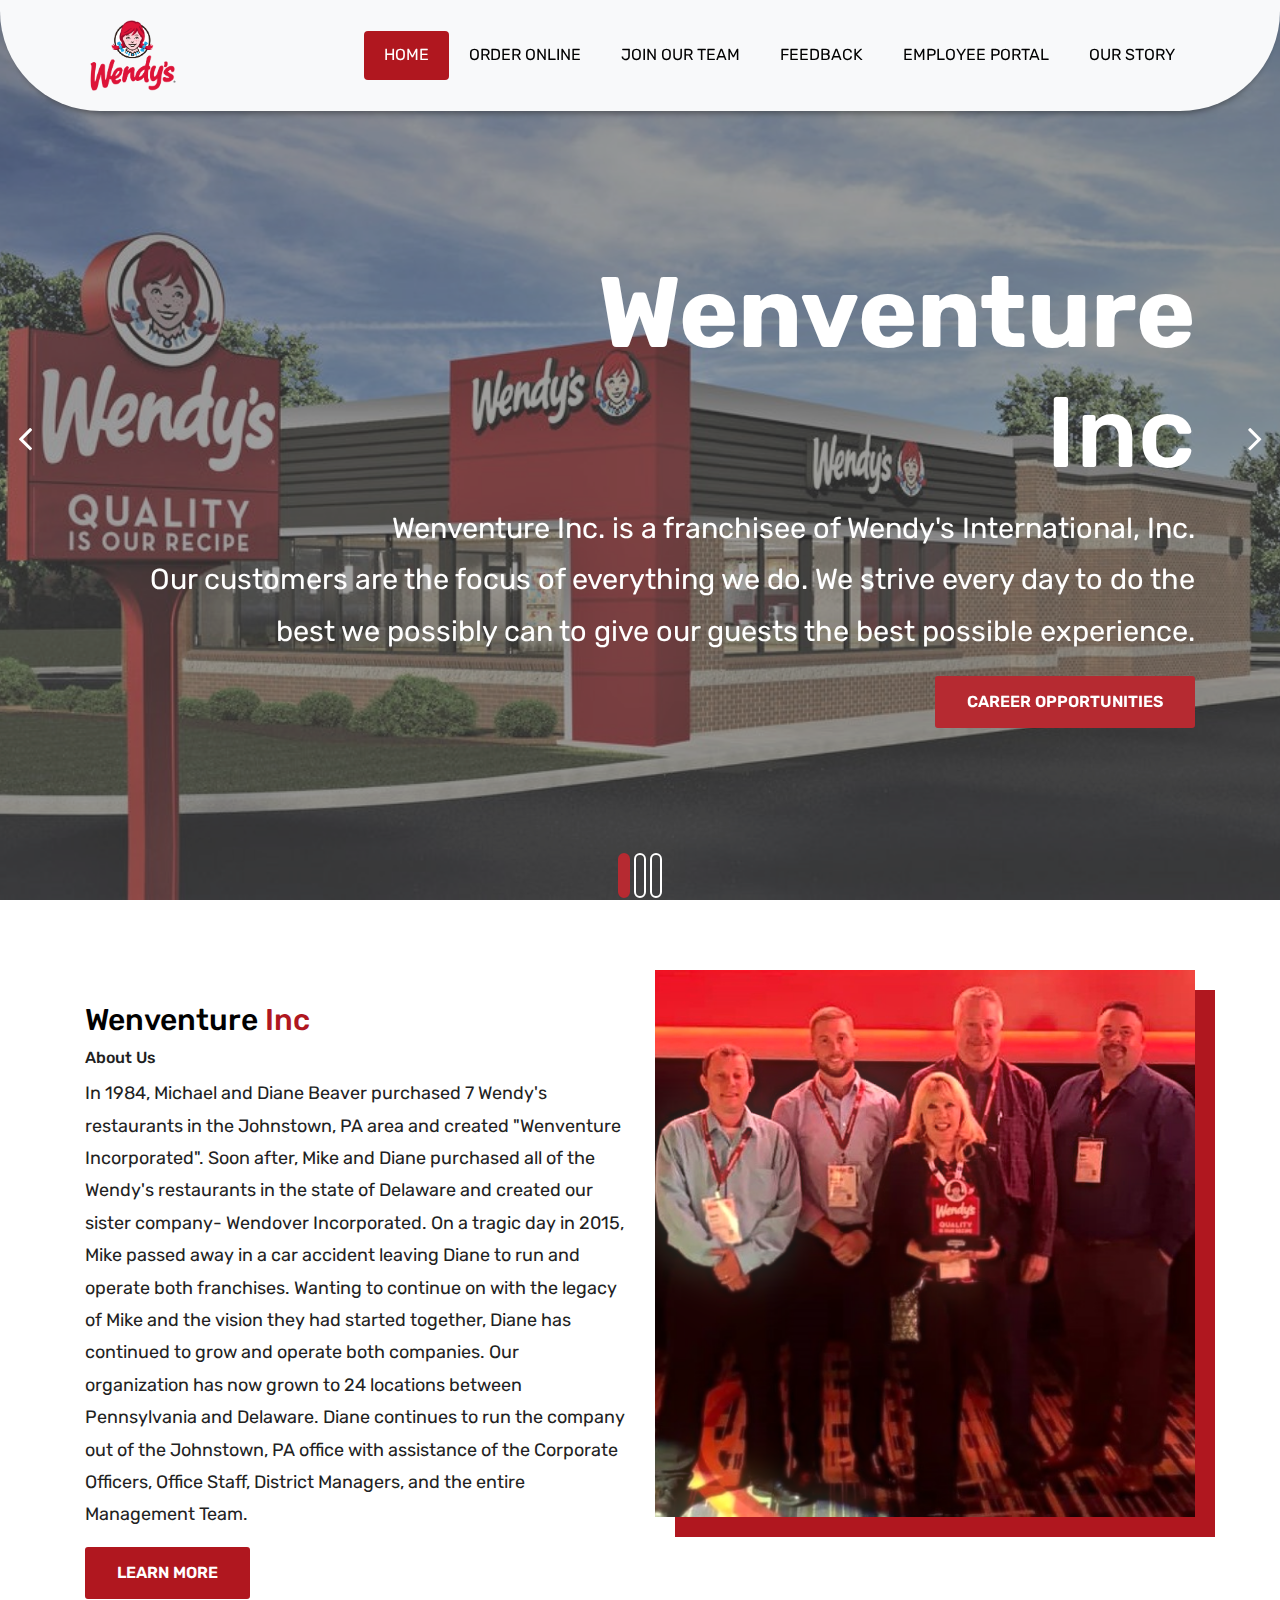
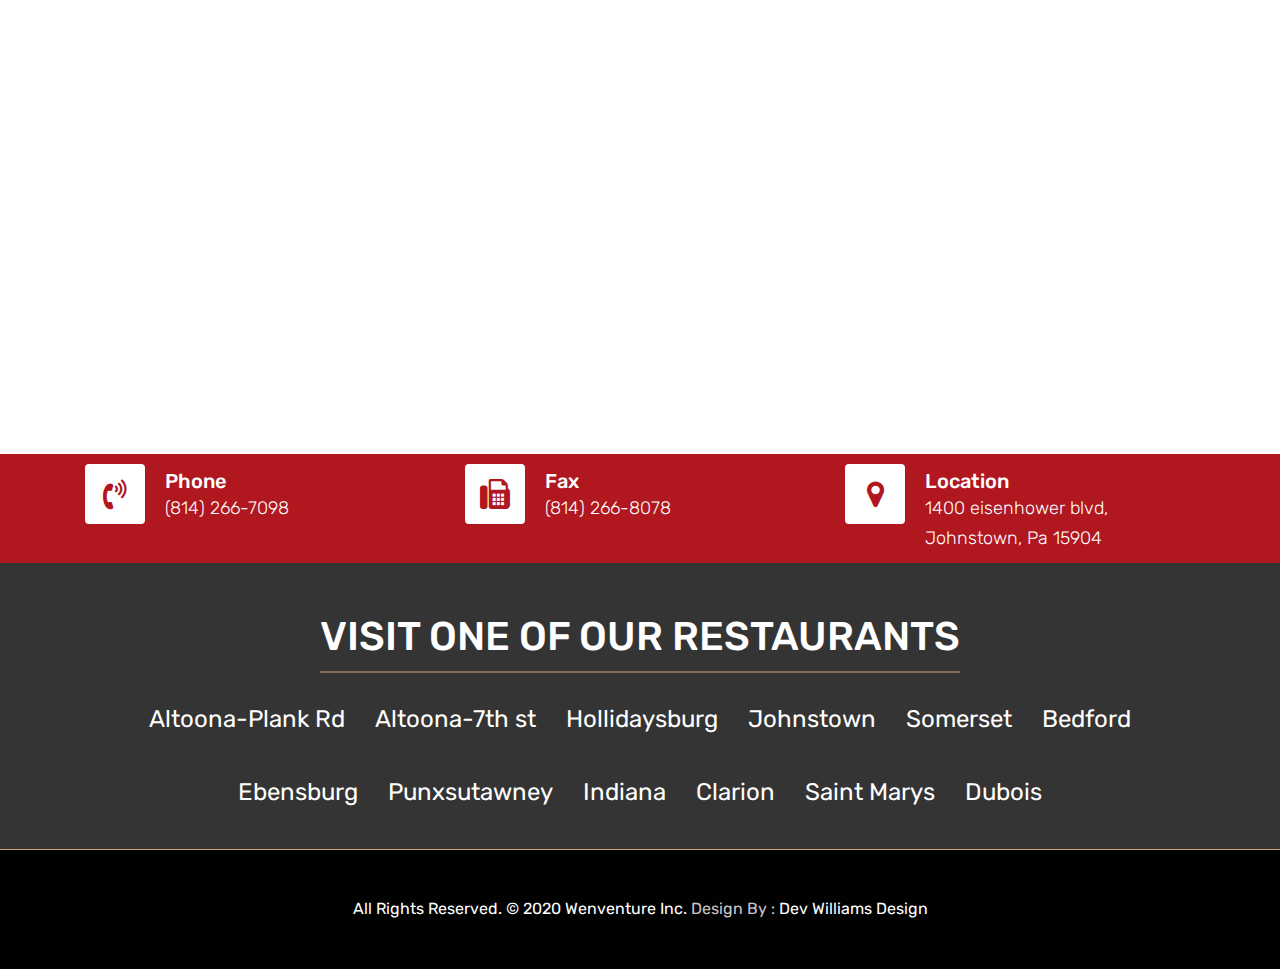
<file: index.html>
<!DOCTYPE html>
<html lang="en"><!-- Basic -->
<head>

	<meta charset="utf-8">
    <meta http-equiv="X-UA-Compatible" content="IE=edge">   
   
    <!-- Mobile Metas -->
    <meta name="viewport" content="width=device-width, initial-scale=1">
 
     <!-- Site Metas -->
    <title>Wenventure Inc</title>  
    <meta name="Wendys Punxsutawney Altoona Johnstown somerset clarion st marys dubois clarion ebensburg duncansville hollidaysburg" content="">
    <meta name="description" content="">
    <meta name="author" content="">

    <!-- Site Icons -->
    <link rel="stylesheet"
    href="https://cdnjs.cloudflare.com/ajax/libs/animate.css/4.1.1/animate.min.css">

    <link rel="shortcut icon" href="images/favicon.ico" type="image/x-icon">

    <!-- Bootstrap CSS -->
    <link rel="stylesheet" href="css/bootstrap.min.css">    
	<!-- Site CSS -->
    <link rel="stylesheet" href="css/style.css">    
    <!-- Responsive CSS -->
    <link rel="stylesheet" href="css/responsive.css">
    <!-- Custom CSS -->
    <link rel="stylesheet" href="css/custom.css">

    <!--[if lt IE 9]>
      <script src="https://oss.maxcdn.com/libs/html5shiv/3.7.0/html5shiv.js"></script>
      <script src="https://oss.maxcdn.com/libs/respond.js/1.4.2/respond.min.js"></script>
    <![endif]-->

</head>

<body>
	<!-- Start header -->
	<header class="top-navbar">
		<nav class="navbar navbar-expand-lg navbar-light bg-light">
			<div class="container">
				<a class="navbar-brand" href="index.html">
					<img class="wendy" src="images/wendysLogo.png" alt="" />
				</a>
				<button class="navbar-toggler" type="button" data-toggle="collapse" data-target="#navbars-rs-food" aria-controls="navbars-rs-food" aria-expanded="false" aria-label="Toggle navigation">
				  <span class="navbar-toggler-icon"></span>
				</button>
				<div class="collapse navbar-collapse" id="navbars-rs-food">
					<ul class="navbar-nav ml-auto">
						<li class="nav-item active"><a class="nav-link" href="#">Home</a></li>
						<li class="nav-item"><a class="nav-link" href="https://order.wendys.com/location">Order Online</a></li>
						<li class="nav-item"><a class="nav-link" href="https://wendys-careers.com/job-search/">Join Our Team</a></li>
						<li class="nav-item"><a class="nav-link" href="https://www.wendyswantstoknow.com/">Feedback</a></li>
						<li class="nav-item"><a class="nav-link" href="employeePortal.html">Employee Portal</a></li>
						<li class="nav-item"><a class="nav-link" href="about.html">Our Story</a></li>
					</ul>
			</div>
			</div>
		</nav>
	</header>
	<!-- End header -->
	
	<!-- Start slides -->
	<div id="slides" class="cover-slides">
		<ul class="slides-container">
			<li class="text-left">
				<img src="images/wendysExt2.jpg">
				<div class="container">
					<div class="row slideIn">
						<div class="col-md-12">
							<h1 class="m-b-20"><strong>Wenventure </strong> <br> Inc</h1>
							<p class="m-b-40">Wenventure Inc. is a franchisee of Wendy's International, Inc. <br>Our customers are the focus of everything we do. We strive every day to do the best we possibly can to give our guests the best possible experience.</p>
							<p><a class="btn btn-lg btn-circle btn-outline-new-white" href="https://wendys-careers.com/job-search/" target="_blank">Career Opportunities</a></p>
						</div>
					</div>
				</div>
			</li>
			<li class="text-left">
				<img src="images/jbc.jpg" >
				<div class="container">
					<div class="row">
						<div class="col-md-12">
							<h1 class="m-b-20"><strong>Wenventure </strong> <br> Inc</h1>
							<p class="m-b-40">Wenventure Inc. is a franchisee of Wendy's International, Inc. <br>Our customers are the focus of everything we do. We strive every day to do the best we possibly can to give our guests the best possible experience.</p>
							<p><a class="btn btn-lg btn-circle btn-outline-new-white" href="https://wendys-careers.com/job-search/" target="_blank">Career Opportunities</a></p>
						</div>
					</div>
				</div>
			</li>
			<li class="text-left">
				<img src="images/frosty.jpg" alt="">
				<div class="container">
					<div class="row">
						<div class="col-md-12">
							<h1 class="m-b-20"><strong>Wenventure </strong> <br> Inc</h1>
							<p class="m-b-40">Wenventure Inc. is a franchisee of Wendy's International, Inc. <br>Our customers are the focus of everything we do. We strive every day to do the best we possibly can to give our guests the best possible experience.</p>
							<p><a class="btn btn-lg btn-circle btn-outline-new-white" href="https://wendys-careers.com/job-search/">Career Opportunities</a></p>
						</div>
					</div>
				</div>
			</li>
		</ul>
		<div class="slides-navigation">
			<a href="#" class="next"><i class="fa fa-angle-right" aria-hidden="true"></i></a>
			<a href="#" class="prev"><i class="fa fa-angle-left" aria-hidden="true"></i></a>
		</div>
	</div>
	<!-- End slides -->
	
	<!-- Start About -->
	<div class="about-section-box">
		<div class="container">
			<div class="row">
				<div class="col-lg-6 col-md-6 col-sm-12 text-center">
					<div class="inner-column">
						<h1>Wenventure<span> Inc</span></h1>
						<h4>About Us</h4>
						<p>In 1984, Michael and Diane Beaver purchased 7
						Wendy's restaurants in the Johnstown, PA area and created "Wenventure Incorporated". 
						Soon after, Mike and Diane purchased all of the Wendy's restaurants in the state of 
						Delaware and created our sister company- Wendover Incorporated. On a tragic day in 2015, Mike passed away in a
						car accident leaving Diane to run and operate both
						franchises. Wanting to continue on with the legacy of Mike and the vision 
						they had started together, Diane has continued to grow and operate both companies.
						Our organization has now grown to 24 locations between Pennsylvania and Delaware.
						Diane continues to run the company out of the Johnstown,
						PA office with assistance of the Corporate Officers,
						Office Staff, District Managers, and the entire
						Management Team.</p>
						<a class="btn btn-lg btn-circle btn-outline-new-white" href="about.html">Learn More</a>
					</div>
				</div>
				<div class="col-lg-6 col-md-6 col-sm-12 hover01">
						<figure><img src="images/Wenventure4.png" alt="" class="img-fluid"></figure>
				</div>
			</div>
		</div>
	</div>
	<!-- End About -->
	
	<!-- Start QT -->
	<div class="qt-box qt-background">
		<div class="container">
			<div class="row">
				<div class="col-md-8 ml-auto mr-auto text-center">
					<p class="lead ">
						" What’s the secret to success? It’s no secret. You need a winning attitude, honesty, integrity, and a burning desire to succeed. "
					</p>
					<span class="lead">Dave Thomas</span>
				</div>
			</div>
		</div>
	</div>
	<!-- End QT -->
	
	<!-- Start Menu -->
	
	<!-- Start Gallery -->

	<!-- End Gallery -->
	
	<!-- Start Contact info -->
	<div class="contact-imfo-box">
		<div class="container">
			<div class="row">
				<div class="col-md-4">
					<i class="fa fa-volume-control-phone"></i>
					<div class="overflow-hidden">
						<h4>Phone</h4>
						<p class="lead">
							(814) 266-7098
						</p>
					</div>
				</div>
				<div class="col-md-4">
					<i class="fa fa-fax"></i>
					<div class="overflow-hidden">
						<h4>Fax</h4>
						<p class="lead">
							(814) 266-8078
						</p>
					</div>
				</div>
			
		
				<div class="col-md-4">
					<i class="fa fa-map-marker"></i>
					<div class="overflow-hidden">
						<h4>Location</h4>
						<p class="lead">
							1400 eisenhower blvd, Johnstown, Pa 15904
						</p>
					</div>
				</div>
			</div>
		</div>
	</div>
	<!-- End Contact info -->
	
	<!-- Start Footer -->
	<footer class="footer-area bg-f">
		<div class="container">
			<div class="row">
				
					<div class="container">
					<h3 class="elegantshadow">Visit one of our Restaurants</h3>
					<div class= "locations">
					<p class= "locations1"> <a href="https://locations.wendys.com/united-states/pa/altoona/301-e-plank-rd"> Altoona-Plank Rd</p> 
						<p class= "locations1"> <a href="https://locations.wendys.com/united-states/pa/altoona/1300-7th-st"> Altoona-7th st</p> 
							<p class= "locations1"> <a href="https://locations.wendys.com/united-states/pa/duncansville/1230-old-route-220-north">Hollidaysburg </p>
								<p class= "locations1"> <a href="https://locations.wendys.com/united-states/pa/johnstown/1251-scalp-ave.">Johnstown </p>
									<p class= "locations1"> <a href="https://locations.wendys.com/united-states/pa/somerset/1030-n.-center-ave.">Somerset</p>
										<p class= "locations1"> <a href="https://locations.wendys.com/united-states/pa/bedford/4312-business-220"> Bedford </p> 
											<p class= "locations1"> <a href="https://locations.wendys.com/united-states/pa/ebensburg/842-hills-plz">Ebensburg</p>
												<p class= "locations1"> <a href="https://locations.wendys.com/united-states/pa/punxsutawney/212-hampton-ave">Punxsutawney </p> 
												<p class= "locations1"> <a href="https://locations.wendys.com/united-states/pa/indiana/1894-oakland-ave">Indiana </p>
													<p class= "locations1"> <a href="https://locations.wendys.com/united-states/pa/clarion/38-s-8th-ave">Clarion </p>
														<p class= "locations1"> <a href="https://locations.wendys.com/united-states/pa/saint-marys/1001-s.-st.-marys-rd">Saint Marys </p>
																<p class= "locations1"><a href="https://locations.wendys.com/united-states/pa/dubois/1429-bee-line-hwy">Dubois</p>
					</div>
					
				</div>
			
					</ul>
				</div>
				
			</div>
		</div>
		
		<div class="copyright">
			<div class="container">
				<div class="row">
					<div class="col-lg-12">
						<p class="company-name">All Rights Reserved. &copy; 2020 <a href="#">Wenventure Inc.</a> Design By : 
					<a href="https://davwill19.github.io/WendysGame/">Dev Williams Design</a></p>
					</div>
				</div>
			</div>
		</div>
		
	</footer>
	<!-- End Footer -->
	
	<a href="#" id="back-to-top" title="Back to top" style="display: none;"><i class="fa fa-paper-plane-o" aria-hidden="true"></i></a>

	<!-- ALL JS FILES -->
	<script src="js/jquery-3.2.1.min.js"></script>
	<script src="js/popper.min.js"></script>
	<script src="js/bootstrap.min.js"></script>
    <!-- ALL PLUGINS -->
	<script src="js/jquery.superslides.min.js"></script>
	<script src="js/images-loded.min.js"></script>
	<script src="js/isotope.min.js"></script>
	<script src="js/baguetteBox.min.js"></script>
	<script src="js/form-validator.min.js"></script>
    <script src="js/contact-form-script.js"></script>
    <script src="js/custom.js"></script>
</body>
</html>
</file>
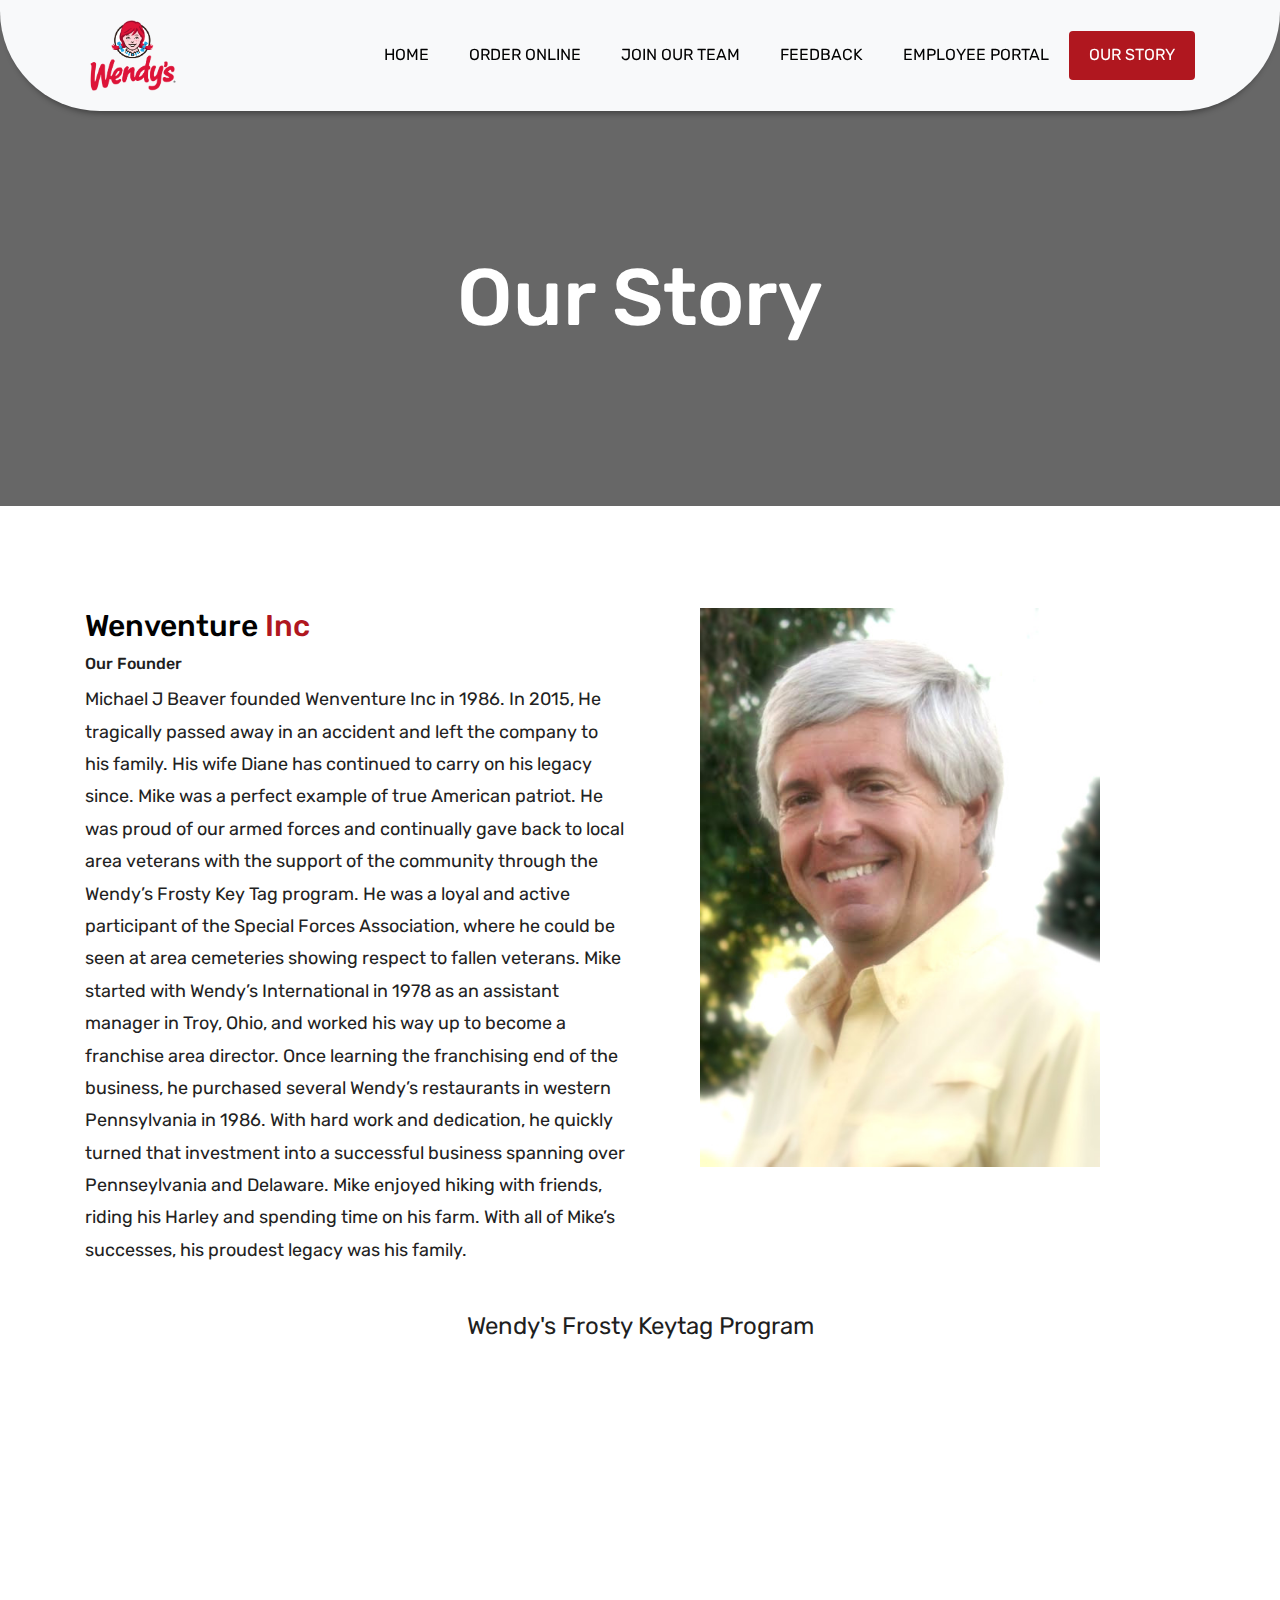
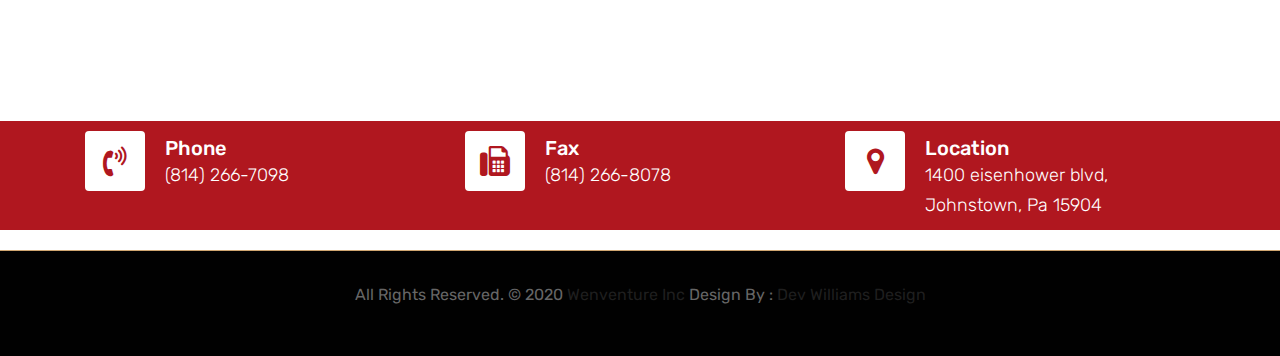
<file: about.html>
<!DOCTYPE html>
<html lang="en"><!-- Basic -->
<head>
	<meta charset="utf-8">
    <meta http-equiv="X-UA-Compatible" content="IE=edge">   
   
    <!-- Mobile Metas -->
    <meta name="viewport" content="width=device-width, initial-scale=1">
 
     <!-- Site Metas -->
    <title> Our Founder </title>  
    <meta name="keywords" content="">
    <meta name="description" content="">
    <meta name="author" content="">

    <!-- Site Icons -->
    <link rel="shortcut icon" href="images/favicon.ico" type="image/x-icon">
    <link rel="apple-touch-icon" href="images/apple-touch-icon.png">

    <!-- Bootstrap CSS -->
    <link rel="stylesheet" href="css/bootstrap.min.css">    
	<!-- Site CSS -->
    <link rel="stylesheet" href="css/style.css">    
    <!-- Responsive CSS -->
    <link rel="stylesheet" href="css/responsive.css">
    <!-- Custom CSS -->
    <link rel="stylesheet" href="css/custom.css">

    <!--[if lt IE 9]>
      <script src="https://oss.maxcdn.com/libs/html5shiv/3.7.0/html5shiv.js"></script>
      <script src="https://oss.maxcdn.com/libs/respond.js/1.4.2/respond.min.js"></script>
    <![endif]-->

</head>

<body>
	<!-- Start header -->
	<header class="top-navbar">
		<nav class="navbar navbar-expand-lg navbar-light bg-light">
			<div class="container">
				<a class="navbar-brand" href="index.html">
					<img class="wendy" src="images/wendysLogo.png" alt="" />
				</a>
				<button class="navbar-toggler" type="button" data-toggle="collapse" data-target="#navbars-rs-food" aria-controls="navbars-rs-food" aria-expanded="false" aria-label="Toggle navigation">
				  <span class="navbar-toggler-icon"></span>
				</button>
				<div class="collapse navbar-collapse" id="navbars-rs-food">
					<ul class="navbar-nav ml-auto">
						<li class="nav-item"><a class="nav-link" href="index.html">Home</a></li>
						<li class="nav-item"><a class="nav-link" href="https://order.wendys.com/location">Order Online</a></li>
						<li class="nav-item"><a class="nav-link" href="https://wendys-careers.com/job-search/">Join Our Team</a></li>
						<li class="nav-item"><a class="nav-link" href="https://www.wendyswantstoknow.com/">Feedback</a></li>
						<li class="nav-item"><a class="nav-link" href="employeePortal.html">Employee Portal</a></li>
						<li class="nav-item active"><a class="nav-link" href="#">Our Story</a></li>
					</ul>
			</div>
			</div>
		</nav>
	</header>
	<!-- End header -->
	
	<!-- Start header -->
	<div class="all-page-title page-breadcrumb">
		<div class="container text-center">
			<div class="row">
				<div class="col-lg-12">
					<h1 class="miketext">Our Story</h1>
				</div>
			</div>
		</div>
	</div>
	<!-- End header -->
	
	<!-- Start About -->
	<div class="about-section-box">
		<div class="container">
			<div class="row">
				<div class="col-lg-6 col-md-6 text-center">
					<div class="inner-column">
						<h1>Wenventure <span>Inc</span></h1>
						<h4>Our Founder</h4>
						<p>Michael J Beaver founded Wenventure Inc in 1986. In 2015, He tragically passed away in an accident and left the company 
							to his family. His wife Diane has continued to carry on his legacy since. Mike was a perfect example of true American patriot.
							 He was proud of our armed forces and continually gave back to local area veterans with
							 the support of the community through the Wendy’s Frosty Key Tag program. He was a loyal and active participant
							  of the Special Forces Association, where he could be seen at area cemeteries showing respect to fallen veterans.
							   Mike started with Wendy’s International in 1978 as an assistant manager in Troy, Ohio, and worked his way up 
								 to become a franchise area director. Once learning the franchising end of the business, he purchased several 
								 Wendy’s restaurants in western Pennsylvania in 1986. With hard work and dedication, he quickly turned that investment 
								 into a successful business spanning over Pennseylvania and Delaware. Mike enjoyed hiking with friends, riding his Harley
								  and spending time on his farm. With all of Mike’s successes, his proudest legacy was his family.</p>
					</div>
				</div>
				<div class="col-lg-6 col-md-6">
					<img class="mike" src="images/mikeb.jpg" alt="" class="img-fluid">
				</div>
				<div class="container">
					<div class="container inner-pt">
						<h2 class="keyTag"> Wendy's Frosty Keytag Program </h2>
						<iframe class="video1" scrolling="no" frameborder="0" allowfullscreen webkitallowfullscreen mozallowfullscreen allow="autoplay; fullscreen" src="https://w3.cdn.anvato.net/player/prod/v3/anvload.html?key=[base64]%3D%3D"width ="300" height="300"></iframe>
					</div>
				</div>
			</div>
		</div>
	</div>


	<!-- End About -->
	
	<!-- Start Contact info -->
	<div class="contact-imfo-box">
		<div class="container">
			<div class="row">
				<div class="col-md-4">
					<i class="fa fa-volume-control-phone"></i>
					<div class="overflow-hidden">
						<h4>Phone</h4>
						<p class="lead">
							(814) 266-7098
						</p>
					</div>
				</div>
				<div class="col-md-4">
					<i class="fa fa-fax"></i>
					<div class="overflow-hidden">
						<h4>Fax</h4>
						<p class="lead">
							(814) 266-8078
						</p>
					</div>
				</div>
			
		
				<div class="col-md-4">
					<i class="fa fa-map-marker"></i>
					<div class="overflow-hidden">
						<h4>Location</h4>
						<p class="lead">
							1400 eisenhower blvd, Johnstown, Pa 15904
						</p>
					</div>
				</div>
			</div>
		</div>
	</div>
	<!-- End Contact info -->
	

		
		<div class="copyright">
			<div class="container">
				<div class="row">
					<div class="col-lg-12">
						<p class="company-name">All Rights Reserved. &copy; 2020 <a href="#">Wenventure Inc</a> Design By : 
					<a href="https://html.design/">Dev Williams Design</a></p>
					</div>
				</div>
			</div>
		</div>
		
	</footer>
	<!-- End Footer -->
	
	<a href="#" id="back-to-top" title="Back to top" style="display: none;"><i class="fa fa-paper-plane-o" aria-hidden="true"></i></a>

	<!-- ALL JS FILES -->
	<script src="js/jquery-3.2.1.min.js"></script>
	<script src="js/popper.min.js"></script>
	<script src="js/bootstrap.min.js"></script>
    <!-- ALL PLUGINS -->
	<script src="js/jquery.superslides.min.js"></script>
	<script src="js/images-loded.min.js"></script>
	<script src="js/isotope.min.js"></script>
	<script src="js/baguetteBox.min.js"></script>
	<script src="js/form-validator.min.js"></script>
    <script src="js/contact-form-script.js"></script>
    <script src="js/custom.js"></script>
</body>
</html>
</file>
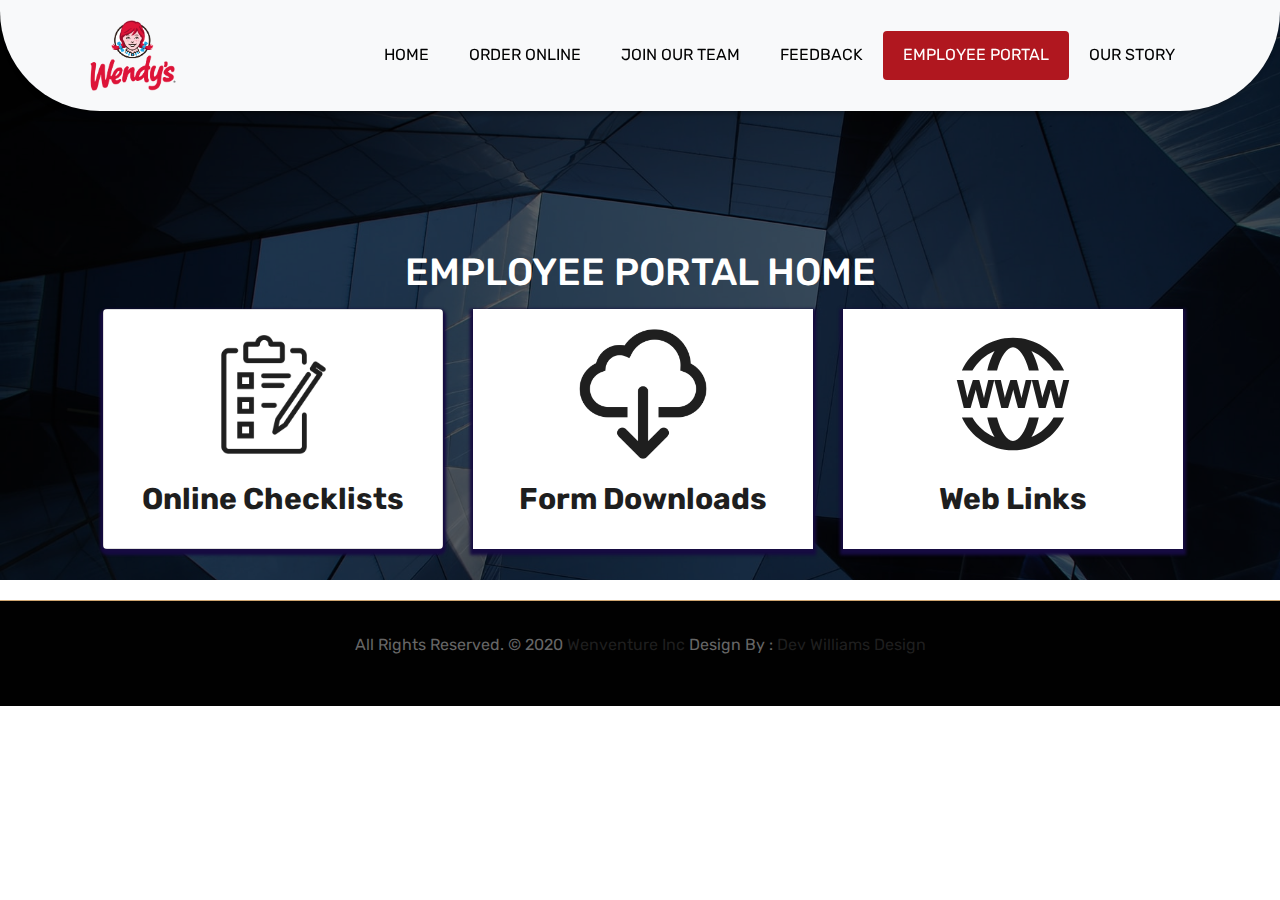
<file: employeeHome.html>
<!DOCTYPE html>
<html lang="en"><!-- Basic -->
<head>
	<meta charset="utf-8">
    <meta http-equiv="X-UA-Compatible" content="IE=edge">   
   
    <!-- Mobile Metas -->
    <meta name="viewport" content="width=device-width, initial-scale=1">
 
     <!-- Site Metas -->
    <title> Employee Portal </title>  
    <meta name="keywords" content="">
    <meta name="description" content="">
    <meta name="author" content="">

    <!-- Site Icons -->
    <link rel="shortcut icon" href="images/favicon.ico" type="image/x-icon">
    <link rel="apple-touch-icon" href="images/apple-touch-icon.png">

    <!-- Bootstrap CSS -->
    <link rel="stylesheet" href="css/bootstrap.min.css">    
	<!-- Site CSS -->
    <link rel="stylesheet" href="css/style.css">    
    <!-- Responsive CSS -->
    <link rel="stylesheet" href="css/responsive.css">
    <!-- Custom CSS -->
    <link rel="stylesheet" href="css/custom.css">

    <!--[if lt IE 9]>
      <script src="https://oss.maxcdn.com/libs/html5shiv/3.7.0/html5shiv.js"></script>
      <script src="https://oss.maxcdn.com/libs/respond.js/1.4.2/respond.min.js"></script>
    <![endif]-->

</head>

<body>
	<!-- Start header -->
	<header class="top-navbar">
		<nav class="navbar navbar-expand-lg navbar-light bg-light">
			<div class="container">
				<a class="navbar-brand" href="index.html">
					<img class="wendy" src="images/wendysLogo.png" alt="" />
				</a>
				<button class="navbar-toggler" type="button" data-toggle="collapse" data-target="#navbars-rs-food" aria-controls="navbars-rs-food" aria-expanded="false" aria-label="Toggle navigation">
				  <span class="navbar-toggler-icon"></span>
				</button>
				<div class="collapse navbar-collapse" id="navbars-rs-food">
					<ul class="navbar-nav ml-auto">
						<li class="nav-item"><a class="nav-link" href="index.html">Home</a></li>
						<li class="nav-item"><a class="nav-link" href="https://order.wendys.com/location">Order Online</a></li>
						<li class="nav-item"><a class="nav-link" href="https://wendys-careers.com/job-search/">Join Our Team</a></li>
						<li class="nav-item"><a class="nav-link" href="https://www.wendyswantstoknow.com/">Feedback</a></li>
						<li class="nav-item active"><a class="nav-link" href="#">Employee Portal</a></li>
						<li class="nav-item"><a class="nav-link" href="about.html">Our Story</a></li>
					</ul>
			</div>
			</div>
		</nav>
	</header>
	<!-- End header -->
	
	<!-- Start header -->
	<div class="all-page-title page-breadcrumb1">
		<div class="container text-center">
				<div class="col-lg-12">
					<h1 class>EMPLOYEE PORTAL HOME</h1>
					<div class="container1">
						<div class="row">
						  <div class="col-sm">
							<section class="container3">
								<div class="card" onclick="flip()">
								  <div class="front">
									<img class="icons1" src="images/checkImage.png">
								  <p class="iconH">Online Checklists</p>
								  </div>
								  <div class="back">
									<a class="text" href="https://davwill19.github.io/CleanlinessChecklist/">Cleanliness Checklist</a><br>
									<a class="text" href="https://davwill19.github.io/TTMChecklist/">Talk To Me Checklist</a><br>
									<a class="text" href="https://davwill19.github.io/PositionChecklist/">Positioning Checklist</a><br>
									<a class="text"href="https://davwill19.github.io/WalkThrChecklist/">Walk Through Checklist</a><br>
									<a class="text" href="https://davwill19.github.io/rushready/">Rush Ready Checklist</a>
								  </div>
								</div>
							  </section>
						  </div>
						  <div class="col-sm">
							<section class="container3">
								<div class="card2" onclick="flip2()">
								  <div class="front2">
								  <img class="icons1" src="images/formImage.png"></a>
								  <p class="iconH">Form Downloads</p>
								  
								  
								  </div>
								  <div class="back2">
									<a class="text" href="https://weconnect.wendys.com"></a><br>
									<a class="text" href="images/status.jpg">Employee Status Form</a><br>
									<a class="text" href="images/backgroundCheck.pdf">Background Check Form</a><br>
									<a class="text" href="images/CoachingOppurtinuty.pdf">Notice of Improvement</a>
								  </div>

								</div>
							  </section>
						  </div>
						  <div class="col-sm">
							<section class="container3">
								<div class="card3" onclick="flip3()">
								  <div class="front3">
									<img class="icons1" src="images/wwwImage.svg"></a>
									<p class="iconH">Web Links</p>
								  </div>
								  <div class="back3">
									<a class="text" href="https://weconnect.wendys.com">WeConnect</a><br>
									<a class="text" href="https://wendys.csod.com">WeLearn</a><br>
									<a class="text" href="http://munstats.pa.gov/Public/FindLocalTax.aspx">PA Municipal Statistics</a><br>
									<a class="text" href="https://olivia.paradox.ai/login?next=/candidates/inbox%3Fwith_home_default%3D1">Paradox</a><br>
									<a class="text" href="https://www.indeed.com">Indeed</a>
								  </div>
								</div>
							  </section>
						  </div>
						</div>
						
					  </div>
				</div>
			</div>
		</div>
	</div>
	<!-- End header -->	
		<div class="copyright">
			<div class="container">
				<div class="row">
					<div class="col-lg-12">
						<p class="company-name">All Rights Reserved. &copy; 2020 <a href="#">Wenventure Inc</a> Design By : 
					<a href="#">Dev Williams Design</a></p>
					</div>
				</div>
			</div>
		</div>
		
	</footer>
	<!-- End Footer -->

	<!-- ALL JS FILES -->
	<script src="js/jquery-3.2.1.min.js"></script>
	<script src="js/popper.min.js"></script>
	<script src="js/bootstrap.min.js"></script>
    <!-- ALL PLUGINS -->
	<script src="js/jquery.superslides.min.js"></script>
	<script src="js/images-loded.min.js"></script>
	<script src="js/isotope.min.js"></script>
	<script src="js/baguetteBox.min.js"></script>
	<script src="js/form-validator.min.js"></script>
    <script src="js/contact-form-script.js"></script>
	<script src="js/custom.js"></script>
	<script src="js/empPortal.js"></script>
</body>
</html>
</file>
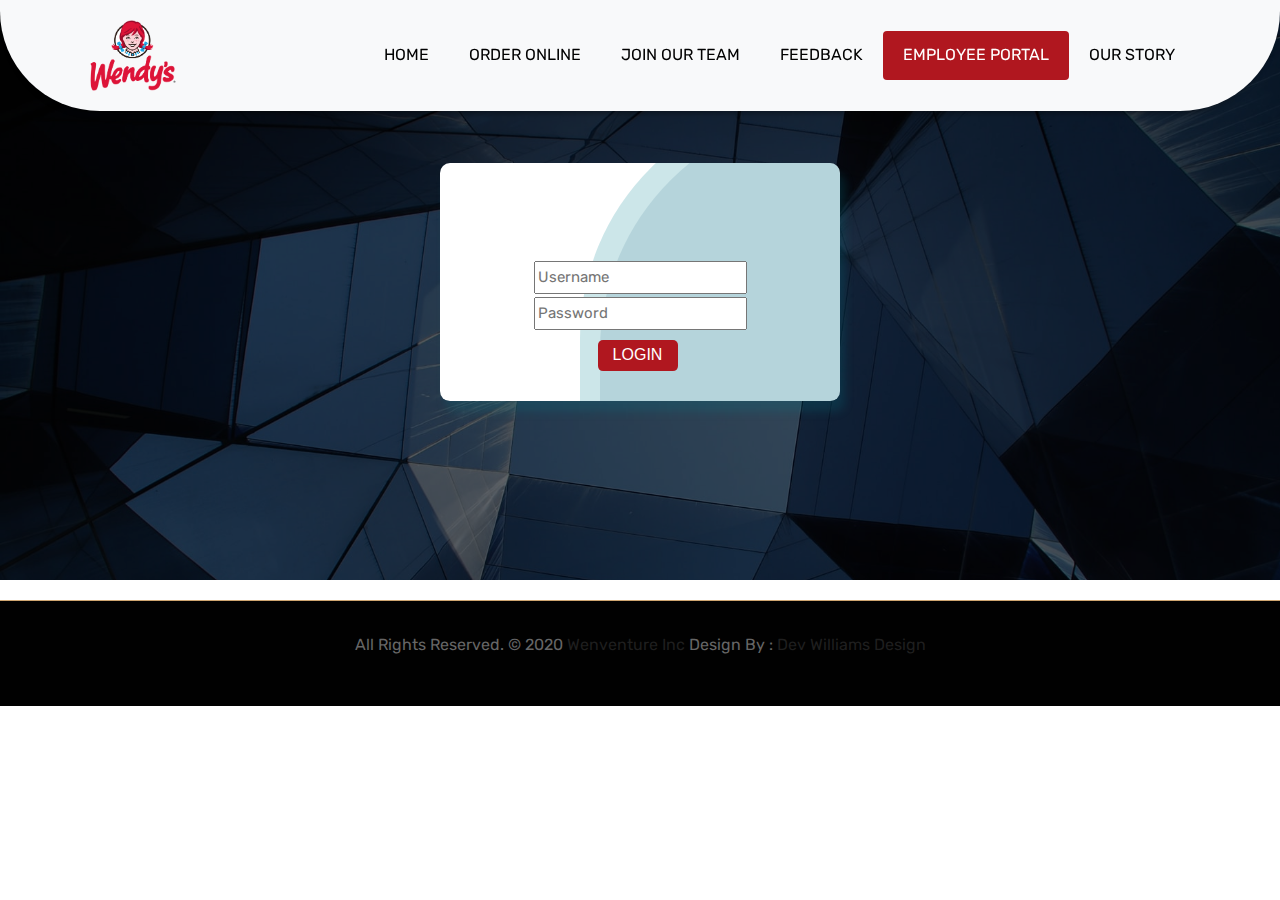
<file: employeePortal.html>
<!DOCTYPE html>
<html lang="en"><!-- Basic -->
<head>
	<meta charset="utf-8">
    <meta http-equiv="X-UA-Compatible" content="IE=edge">   
   
    <!-- Mobile Metas -->
    <meta name="viewport" content="width=device-width, initial-scale=1">
 
     <!-- Site Metas -->
    <title> Employee Portal </title>  
    <meta name="keywords" content="">
    <meta name="description" content="">
    <meta name="author" content="">

    <!-- Site Icons -->
    <link rel="shortcut icon" href="images/favicon.ico" type="image/x-icon">
    <link rel="apple-touch-icon" href="images/apple-touch-icon.png">

    <!-- Bootstrap CSS -->
    <link rel="stylesheet" href="css/bootstrap.min.css">    
	<!-- Site CSS -->
    <link rel="stylesheet" href="css/style.css">    
    <!-- Responsive CSS -->
    <link rel="stylesheet" href="css/responsive.css">
    <!-- Custom CSS -->
    <link rel="stylesheet" href="css/custom.css">

    <!--[if lt IE 9]>
      <script src="https://oss.maxcdn.com/libs/html5shiv/3.7.0/html5shiv.js"></script>
      <script src="https://oss.maxcdn.com/libs/respond.js/1.4.2/respond.min.js"></script>
    <![endif]-->

</head>

<body>
	<!-- Start header -->
	<header class="top-navbar">
		<nav class="navbar navbar-expand-lg navbar-light bg-light">
			<div class="container">
				<a class="navbar-brand" href="index.html">
					<img class="wendy" src="images/wendysLogo.png" alt="" />
				</a>
				<button class="navbar-toggler" type="button" data-toggle="collapse" data-target="#navbars-rs-food" aria-controls="navbars-rs-food" aria-expanded="false" aria-label="Toggle navigation">
				  <span class="navbar-toggler-icon"></span>
				</button>
				<div class="collapse navbar-collapse" id="navbars-rs-food">
					<ul class="navbar-nav ml-auto">
						<li class="nav-item"><a class="nav-link" href="index.html">Home</a></li>
						<li class="nav-item"><a class="nav-link" href="https://order.wendys.com/location">Order Online</a></li>
						<li class="nav-item"><a class="nav-link" href="https://wendys-careers.com/job-search/">Join Our Team</a></li>
						<li class="nav-item"><a class="nav-link" href="https://www.wendyswantstoknow.com/">Feedback</a></li>
						<li class="nav-item active"><a class="nav-link" href="#">Employee Portal</a></li>
						<li class="nav-item"><a class="nav-link" href="about.html">Our Story</a></li>
					</ul>
			</div>
			</div>
		</nav>
	</header>
	<!-- End header -->

	<div class="all-page-title page-breadcrumb1 empPortal">
		<div class="container text-center">
			<div class="row">
				<div class="col-lg-12 login1">
					<div id="login-error-msg-holder">
						<p id="login-error-msg">Invalid username and/or password</p>
					  </div>
					<form id="login-form">
                        <input class="un" type="text" name="username" id="username-field" class="login-form-field" placeholder="Username"> <br>
                        <input type="password" name="password" id="password-field" class="login-form-field" placeholder="Password"><br>
                        <button id="login-form-submit">Login</button>
                    </form>
				</div>
			</div>
		</div>
	</div>
	
		<div class="copyright">
			<div class="container">
				<div class="row">
					<div class="col-lg-12">
						<p class="company-name">All Rights Reserved. &copy; 2020 <a href="#">Wenventure Inc</a> Design By : 
					<a href="#">Dev Williams Design</a></p>
					</div>
				</div>
			</div>
		</div>
		
	</footer>
	<!-- Footer -->
	
	<a href="#" id="back-to-top" title="Back to top" style="display: none;"><i class="fa fa-paper-plane-o" aria-hidden="true"></i></a>

	<!-- ALL JS FILES -->
	<script src="js/jquery-3.2.1.min.js"></script>
	<script src="js/popper.min.js"></script>
	<script src="js/bootstrap.min.js"></script>
    <!-- ALL PLUGINS -->
	<script src="js/jquery.superslides.min.js"></script>
	<script src="js/images-loded.min.js"></script>
	<script src="js/isotope.min.js"></script>
	<script src="js/baguetteBox.min.js"></script>
	<script src="js/form-validator.min.js"></script>
    <script src="js/contact-form-script.js"></script>
	<script src="js/custom.js"></script>
	<script src="js/empPortal.js"></script>
</body>
</html>
</file>
<file: css/style.css>
/*------------------------------------------------------------------
    IMPORT FONTS
-------------------------------------------------------------------*/

@import url('https://fonts.googleapis.com/css?family=Rubik:300,400,500,700,900');

/*------------------------------------------------------------------
    IMPORT FILES
-------------------------------------------------------------------*/

@import url(animate.css);
@import url(font-awesome.min.css);
@import url(superslides.css);
@import url(baguetteBox.min.css);

/*------------------------------------------------------------------
    SKELETON
-------------------------------------------------------------------*/

body {
    color: #666666;
    font-size: 15px;
    font-family: 'Rubik', sans-serif;
    line-height: 1.8;
}
.hover01 figure img {
    -webkit-transform: scale(1);
    transform: scale(1);
    -webkit-transition: 0.4s ease-in-out;
    transition: 0.4s ease-in-out;
  }
  .hover01 figure:hover img {
    -webkit-transform: scale(1.05);
    transform: scale(1.05);
  }

a {
    color: #1f1f1f;
    text-decoration: none !important;
    outline: none !important;
    -webkit-transition: all .3s ease-in-out;
    -moz-transition: all .3s ease-in-out;
    -ms-transition: all .3s ease-in-out;
    -o-transition: all .3s ease-in-out;
    transition: all .3s ease-in-out;
}

h1,
h2,
h3,
h4,
h5,
h6 {
    letter-spacing: 0;
    font-weight: normal;
    position: relative;
    padding: 0 0 10px 0;
    font-weight: normal;
    line-height: 120% !important;
    color: #1f1f1f;
    margin: 0
}

h1 {
    font-size: 50px;
}

h2 {
    font-size: 22px;
}



h4 {
    font-size: 16px
}

h5 {
    font-size: 14px
}

h6 {
    font-size: 13px
}

h1 a,
h2 a,
h3 a,
h4 a,
h5 a,
h6 a {
    color: #212121;
    text-decoration: none!important;
    opacity: 1
}

h1 a:hover,
h2 a:hover,
h3 a:hover,
h4 a:hover,
h5 a:hover,
h6 a:hover {
    opacity: .8
}

a {
    color: #1f1f1f;
    text-decoration: none;
    outline: none;
}

a,
.btn {
    text-decoration: none !important;
    outline: none !important;
    -webkit-transition: all .3s ease-in-out;
    -moz-transition: all .3s ease-in-out;
    -ms-transition: all .3s ease-in-out;
    -o-transition: all .3s ease-in-out;
    transition: all .3s ease-in-out;
}

.btn-custom {
    margin-top: 20px;
    background-color: transparent !important;
    border: 2px solid #ddd;
    padding: 12px 40px;
    font-size: 16px;
}

.lead {
    font-size: 18px;
    line-height: 30px;
    color: #767676;
    margin: 0;
    padding: 0;
}

blockquote {
    margin: 20px 0 20px;
    padding: 30px;
}

ul, li, ol{
	list-style: none;
	margin: 0px;
	padding: 0px;
}
button:focus{
	outline: none;
}

.form-control::-moz-placeholder {
    color: #2a2a2a;
    opacity: 1;
}
/*------------------------------------------------------------------
    LOADER 
-------------------------------------------------------------------*/


/*------------------------------------------------------------------
    HEADER
-------------------------------------------------------------------*/
.top-navbar{
	position: relative;
	z-index: 10;
}
.top-navbar .navbar{
	padding: 15px 0px;
	position: fixed;
	width: 100%;
	border-radius: 0px 0px 100px 100px;
	transition: height .3s ease-out, background .3s ease-out, box-shadow .3s ease-out;
	-webkit-transform: translate3d(0, 0, 0);
	transform: translate3d(0, 0, 0);
	-webkit-box-shadow: 0 8px 6px -6px rgba(0, 0, 0, 0.4);
	box-shadow: 0 8px 6px -6px rgba(0, 0, 0, 0.4);
	z-index: 100;
}

.top-navbar .navbar-light .navbar-nav .nav-link{
	color: #010101;
	font-size: 16px;
	padding: 10px 20px;
	border-radius: 4px;
	text-transform: uppercase;
}
.wendy {width: 6rem;}
.top-navbar .navbar-light .navbar-nav .nav-item .nav-link:hover{
	background: #b0171f;
	color: #ffffff;
}
.top-navbar .navbar-light .navbar-nav .nav-item.active .nav-link{
	background: #b0171f;
	color: #ffffff;
	border-radius: 4px;
}

.navbar-expand-lg .navbar-nav .dropdown-menu{
	border: none;
	border-radius: 0px;
	padding: 10px;
	box-shadow: 2px 5px 6px rgba(0,0,0,0.5);
}
.navbar-expand-lg .navbar-nav .dropdown-menu a{
	padding: 10px 10px;
	text-transform: uppercase;
}

.navbar-expand-lg .navbar-nav .dropdown-menu a.dropdown-item:hover{
	background: #b0171f;
	color: #ffffff;
}
.navbar-light .navbar-toggler:hover{
	background: #b0171f;
}

/*------------------------------------------------------------------
    Slider
-------------------------------------------------------------------*/

.text-left{
	text-align: right!important;
}
.cover-slides{
	height: 100vh;
	opacity: 0.92;
}
.slides-navigation a {

    position: absolute;
    height: 50px;
    width: 50px;
    top: 50%;
    font-size: 20px;
    display: block;
    color: #fff;
	border-radius: 4px;
	line-height: 63px;
	text-align: center;
    transition: all .3s ease-in-out;
}
.slides-navigation a i{
	font-size: 40px;
}
.slides-navigation a:hover {
	background:#b0171f #010101;
}
.cover-slides .container{
    padding-top: 6rem;
	height: 100%;
	position: relative;
	z-index: 2;
}
.cover-slides .container > .row {
	-webkit-box-align: center;
	-ms-flex-align: center;
    align-items: center;
}
.cover-slides .container > .row {
    height: 100%;
}


.btn{
	text-transform: uppercase;
	padding: 19px 36px;
}
.btn{
	display: inline-block;
	font-weight: 600;
	text-align: center;
	white-space: nowrap;
	vertical-align: middle;
	-webkit-user-select: none;
	-moz-user-select: none;
	-ms-user-select: none;
	user-select: none;
	border: 2px solid transparent;
	padding: 12px 30px;
	font-size: 16px;
	line-height: 1.5;
	border-radius: .1875rem;
	transition: color .15s ease-in-out, background-color .15s ease-in-out, border-color .15s ease-in-out, box-shadow .15s ease-in-out;
}
.btn-outline-new-white {
    color: #fff;
    background-color: #b0171f;
    background-image: none;
    border-color: #b0171f;
}
.btn-outline-new-white:hover {
    color: #ffffff;
    background-color: #333333;
    border-color: #333333;
}

.overlay-background {
    background: #333;
    position: absolute;
    height: 100%;
    width: 100%;
    left: 0;
    top: 0;
	opacity: 0.5;
}

.cover-slides h1{
	font-family: 'Rubik', sans-serif;
	font-weight: 500;
	font-size: 100px;
	color: #fff;
}
.cover-slides p{
	font-size: 1.8rem;
	color: #fff;
}
.slides-pagination a{
	border: 2px solid #ffffff;
}
.slides-pagination a.current{
	background: #b0171f;
	border: 2px solid #b0171f;
}

/*------------------------------------------------------------------
    About
-------------------------------------------------------------------*/
.keyTag{
    font-size: 1.5rem!important;
    text-align: center;
}
.mike{
    padding-top: 2rem;
    margin-left: 45px;
    width: 400px;
}
.miketext{
    font-size: 5rem !important;
}
.about-section-box{
    display: flex;
    flex-wrap: wrap;
    align-content: space-around;
	padding: 70px 0px;
	background: #ffffff  no-repeat bottom center;
	background-size: cover;
}
.about-section-box .img-fluid{
	box-shadow: 20px 20px 0px #b0171f;
}
.inner-column{
    text-align: left;
    padding-top: 2rem;
}
.inner-column h1{
	font-family: 'Rubik', sans-serif;
	font-size: 30px;
	color: #010101;
	font-weight: 500;
}
.inner-column h1 span{
	color: #b0171f;
}
.inner-column h4{
	font-size: 16px;
	font-weight: 500;
}
.inner-column p{
	font-size: 18px;
	color: #222222;
}
.inner-column .btn-outline-new-white{
	color: #fff;
}
.inner-column .btn-outline-new-white:hover{
	color: #ffffff;
}

.slideIn { animation: backInLeft;  animation-duration: 1s; }
.video1{
    display: block;
    margin: 0 auto;
    padding-bottom: 4rem;
}
/*------------------------------------------------------------------
    QT
-------------------------------------------------------------------*/


.qt-background{
	background: url("daveT2.jpg") no-repeat;
	background-size: cover;
	padding: 100px 0;
	background-attachment: fixed;
	background-position: center center;
	position: relative;
}
.qt-background p {
    font-size: 35px;
    font-weight: 300;
    line-height: 44px;
    color: #fff;
	font-family: 'Rubik', sans-serif;
	margin-bottom: 20px;
}

.qt-background span {
    color: #fff;
    font-size: 28px;  
	font-weight: 600;	
}

/*------------------------------------------------------------------
    Menu
-------------------------------------------------------------------*/

.menu-box{
	padding: 70px 0px;
}

.heading-title{
	margin-bottom: 50px;
}
.heading-title h2{
	color: #010101;
	font-size: 28px;
	font-family: 'Rubik', sans-serif;
	font-weight: 500;
}
.heading-title p{
	font-size: 18px;
	font-weight: 200;
	margin: 0px;
}

.inner-menu-box{}
.inner-menu-box .nav-pills .nav-link.active{
	background: #b0171f;
}
.inner-menu-box .nav-pills .nav-link{
	font-size: 18px;
}
.inner-menu-box .nav-pills .nav-link:hover{
	background: #b0171f;
	color: #ffffff;
}

.gallery-single{
	margin-bottom: 30px;
}

.gallery-single {
    position: relative;
    overflow: hidden;
    -webkit-box-shadow: 0 0 10px #ccc;
    box-shadow: 0 0 10px #ccc;
}

.why-text {
    position: absolute;
    left: 0;
    bottom: -100%;
    right: 0;
    height: 100%;
    background: rgba(207, 166, 113, 0.9);
    padding: 12px 12px;
    -webkit-transition: all .3s ease;
    transition: all .3s ease;
}
.why-text h4{
	color: #ffffff;
	font-size: 16px;
	font-weight: 500;
	font-family: 'Rubik', sans-serif;
}
.why-text p{
	color: #ffffff;
	font-size: 13px;
	border-bottom: 1px dashed #010101;
	margin: 0px;
	padding-bottom: 15px;
	margin-top: 0px;
	margin-bottom: 15px;
}
.why-text h5{
	font-size: 18px;
	font-weight: 600;
	color: #ffffff;
}

.gallery-single:hover .why-text{
	bottom: 0px;
}


/*------------------------------------------------------------------
    Gallery
-------------------------------------------------------------------*/

.gallery-box{
	padding: 70px 0px;
}
.tz-gallery{
	margin-top: 30px;
}
.tz-gallery .lightbox img {
    width: 100%;
    transition: 0.2s ease-in-out;
    box-shadow: 0 2px 3px rgba(0,0,0,0.2);
}
.tz-gallery .lightbox img:hover {
    transform: scale(1.05);
    box-shadow: 0 8px 15px rgba(0,0,0,0.3);
}
.tz-gallery .lightbox{
	border: 3px solid; border-color: white;
	display: inline-block;
	margin-bottom: 30px;
}


/*------------------------------------------------------------------
    Customer Reviews
-------------------------------------------------------------------*/

.customer-reviews-box{
	padding: 70px 0px;
}

.carousel-inner .carousel-item .img-box{
	width: 135px;
	height: 135px;
}
.carousel-control-prev{
	left: -100px;
}
.carousel-control-next{
	right: -100px;
}
.carousel-indicators{
	top: 320px;
}

.text-warning{
	color: #b0171f !important;
	font-size: 24px;
}

@media (min-width: 320px) and (max-width: 640px) {
	.carousel-inner .carousel-item p{
		font-size: 30px;
	}
	.carousel-control-prev{
		left: -5px;
	}
	.carousel-control-next{
		right: -5px;
	}
 	.carousel-indicators{
		top: 400px;
	}
}

#reviews .carousel-control-prev{
	background: #b0171f;
	color: #ffffff;
	display: block;
	position: absolute;
	width: 8%;
	height: 50px;
	top: 50%;
	border-radius: 4px;
	font-size: 28px;
	opacity: 1;
}
#reviews .carousel-control-prev:hover{
	background: #010101;
	color: #ffffff;
}

#reviews .carousel-control-next{
	background: #b0171f;
	color: #ffffff;
	display: block;
	position: absolute;
	width: 8%;
	height: 50px;
	top: 50%;
	border-radius: 4px;
	font-size: 28px;
	opacity: 1;
}
#reviews .carousel-control-next:hover{
	background: #010101;
	color: #ffffff;
}


/*------------------------------------------------------------------
    Contact info
-------------------------------------------------------------------*/

.contact-imfo-box{
	background: #b0171f;
	padding: 10px;

}

.overflow-hidden {
    overflow: hidden;
}

.contact-imfo-box i{
	display: block;
	float: left;
	width: 60px;
	height: 60px;
	line-height: 60px;
	text-align: center;
	background: #fff;
	color: #b0171f;
	font-size: 30px;
	-webkit-border-radius: 4px;
	-moz-border-radius: 4px;
	-ms-border-radius: 4px;
	border-radius: 4px;
	margin-right: 20px;
}
.contact-imfo-box h4 {
    margin: 0px;
    margin-top: 5px;
	color: #ffffff;
	font-size: 20px;
	padding: 0px;
	font-weight: 500;
	line-height: 24px;
}
.contact-imfo-box p {
    margin: 0px;
	color: #ffffff;
	font-weight: 300;
}

/*------------------------------------------------------------------
    Footer
-------------------------------------------------------------------*/
h3 {
    text-align: center

}
.locations1 a { 
    display: flex;
    flex-wrap: wrap;
    transition: all .2s ease-in-out;
    width: 100%;

}
.locations1:hover { 
    transform: scale(1.05); 
}
.footer-area{
	padding-top: 50px;
	padding-bottom: 0px;
}
.bg-f{
	background-image: url("https://patronsurvey.com/wp-content/uploads/2019/02/wendys-restaurant.jpg");
	background-attachment: scroll;
	background-clip: initial;
	background-color: rgba(0, 0, 0, 0);
	background-origin: initial;
	background-position: center center;
	background-repeat: no-repeat;
	background-size: cover;
	position: relative;
}
.bg-f::before {
    background: #010101;
    content: "";
    height: 100%;
    left: 0;
    position: absolute;
    top: 0;
    width: 100%;
    z-index: 1;
	opacity: 0.8;
}

.footer-area .container{
	display: flex;
	flex-wrap: wrap;
	position: relative;
    z-index: 1;
    justify-content: center;
    align-content: center;
}
.footer-area h3{
	color: #ffffff;
	text-transform: uppercase;

	font-weight: 500;
	border-bottom: 2px solid rgba(207, 166, 113, 0.5);
	margin-bottom: 10px;
}
.footer-area p{
	font-size: 2rem;
	color: rgba(255, 255, 255, 0.8);
	margin: 10px;
    padding: 5px 5px 5px 5px;
    justify-content: space-evenly;
    
}

.arrow-right{
	position: relative;
}
.arrow-right::before {
    content: "\f101";
	font-family: 'FontAwesome';	
	position: absolute;
	right: 0px;
	top: 0;
	color: #fff;
	font-size: 60px;
	line-height: 60px;
}


.footer-area p.lead{
	font-size: 1rem;
	color: #ffffff;
    margin-bottom: 0px;
    align-items: center;
}
.footer-area p.lead a{
	color: #ffffff;
    margin-bottom: 15px;
    align-items: center;
}
.footer-area p.lead a:hover{
	color: #b0171f;
}
.footer-area p a{
	font-size: 1.5rem;
    color: #ffffff;
    align-items: center;
}
.footer-area p a:hover{
    color: #b0171f;
}



.subscribe_form {
    display: block;
    text-align: center;
    padding: 5px 0;
}

.subscribe_form .form_input {
    display: block;
    background-color: rgba(0,0,0,0.9);
	border: 1px solid #ffffff;
    color: #fff;
    font-size: 14px;
    line-height: 50px;
    padding: 0 10px;
    float: left;
	font-weight: 300;
    width: 100%;
    transition: all 0.5s ease-in-out;
}

.subscribe_form .submit {
    background-color: #b0171f;
    color: #fff;
    font-size: 16px;
    font-weight: 500;
    line-height: 50px;
    display: inline-block;
    padding: 0 10px;
    float: left;
    width: 100%;
	border: none;
	cursor: pointer;
    transition: all 0.5s ease-in-out;
}
.subscribe_form .submit:hover{
	background: #010101;
}

.f-social {
    padding-bottom: 10px;
    margin: 0px;
    margin-top: 20px;
}
.f-social li a {
    font-size: 18px;
    color: rgba(214, 81, 6);
	width: 38px;
	height: 38px;
	display: block;
	text-align: center;
	line-height: 38px;
	background: #ffffff;
	border-radius: 4px;
}

.copyright{
	margin-top: 20px;
	position: relative;
	display: block;
	background-color: #010101;
	border-top: 1px solid rgba(207, 166, 113);
	padding: 30px 0;
	z-index: 1;
}

.copyright .company-name{
	font-size: 16px;
	text-align: center;
}
.copyright .company-name a{
	font-size: 16px;
}
.locations {
    display: flex;
    flex-wrap: wrap;
    justify-content: center;
    width: inherit;
    


}

/*------------------------------------------------------------------
    All Pages
-------------------------------------------------------------------*/
.page-breadcrumb1 {
    padding: 250px 0 200px;
    background: url("frosty1.png") no-repeat;
    background-attachment: fixed;
    background-size: cover;
    background-position: 0 0;
    position: relative;
    height: 580px;
}
.page-breadcrumb {
    padding: 250px 0 150px;
    background: url("https://images.unsplash.com/photo-1591797159149-27d30c0a99f8?ixlib=rb-1.2.1&ixid=MXwxMjA3fDB8MHxwaG90by1wYWdlfHx8fGVufDB8fHw%3D&auto=format&fit=crop&w=1050&q=80") no-repeat;
    background-attachment: fixed;
    background-size: cover;
    background-position: 0 0;
    position: relative;

}
.all-page-title .container{
	position: relative;
	z-index: 2;
}
.all-page-title::before{
	background: #010101;
	content: "";
	height: 100%;
	left: 0;
	position: absolute;
	top: 0;
	width: 100%;
	z-index: 1;
	opacity: 0.6;	
}
.all-page-title h1{
	font-size: 38px;
	color: #ffffff;
	font-family: 'Rubik', sans-serif;
	padding: px;
	font-weight: 500;
}

.inner-pt{
	margin-top: 30px;
}
.inner-pt p{
	font-size: 18px;
}

.stuff-box{
	padding: 70px 0px;
}


.our-team{
    text-align: center;
    transition: all 0.5s ease 0s;
	margin-bottom: 30px;
}
.our-team:hover{
    box-shadow: 0 15px 10px -10px rgba(0, 0, 0, 0.5), 0 1px 4px rgba(0, 0, 0, 0.3), 0 0 40px rgba(0, 0, 0, 0.1) inset;
}
.our-team .pic{
    overflow: hidden;
    position: relative;
}
.our-team .pic:before,
.our-team .pic:after{
    content: "";
    width: 200%;
    height: 80%;
    background: rgba(38,37,37,0.8);
    position: absolute;
    top: -100%;
    left: -4%;
    transform: rotate(45deg);
    transition: all 0.5s ease 0s;
}
.our-team .pic:after{
    background: rgba(214,81,6,0.8);
    top: auto;
    left: auto;
    bottom: -100%;
    right: -4%;
}
.our-team:hover .pic:before{ top: 0; }
.our-team:hover .pic:after{ bottom: 0; }
.our-team .pic img{
    width: 100%;
    height: auto;
}
.our-team .social{
    width: 100%;
    padding: 0;
    margin: 0;
    list-style: none;
    position: absolute;
    bottom: 45%;
    left: 0;
    opacity: 0;
    z-index: 2;
    transition: all 0.5s ease 0.3s;
}
.our-team:hover .social{ opacity: 1; }
.our-team .social li{ display: inline-block; }
.our-team .social li a{
    display: block;
    width: 40px;
    height: 40px;
    line-height: 40px;
    font-size: 20px;
    color: #fff;
    margin-right: 10px;
    position: relative;
    transition: all 0.3s ease 0s;
}
.our-team .social li a:after{
    content: "";
    width: 100%;
    height: 100%;
    background: #b0171f;
    border-radius: 0 20px 20px 20px;
    position: absolute;
    top: 0;
    left: 0;
    z-index: -1;
    transition: all 0.3s ease 0s;
}
.our-team .social li a:hover:after{ transform: rotate(180deg); }
.our-team .team-content{ padding: 20px; }
.our-team .title{
    font-size: 22px;
    font-weight: 700;
    letter-spacing: 2px;
    color: #b0171f;
    text-transform: uppercase;
    margin-bottom: 7px;
}
.our-team .post{
    display: block;
    font-size: 17px;
    font-weight: 600;
    color: #333333;
    text-transform: capitalize;
}
@media only screen and (max-width: 990px){
    .our-team{ margin-bottom: 30px; }
}


.reservation-box{
	padding: 70px 0px;
}

.reservation-box h3{
	padding: 0px 15px;
	margin-bottom: 20px;
	font-weight: 600;
}

.help-block ul li{
	color: red;
}

.form-control[readonly]{
	background-color: #ffffff;
}

.form-control{
	border-radius: 0px;
	min-height: 50px;
}
.form-control:focus{
	border: 1px solid #b0171f;
	box-shadow: none;
}

.form-group .picker__input.picker__input--active{
	border-color: #b0171f;
}

.submit-button{
	margin-top: 20px;
}
.btn.btn-common{
	color: #b0171f;
	background-color: transparent;
	background-image: none;
	border-color: #b0171f;
}
.btn.btn-common:hover{
	color: #ffffff;
	background-color: #333333;
	border-color: #333333;
}
.blog-box{
	padding: 70px 0px;
}
.blog-box-inner{
	position: relative;
	margin-bottom: 30px;
}

.blog-box-inner .blog-img-box{
	position: relative;
	display: block;
}

.blog-box-inner .blog-detail{
	position: absolute;
	top: 0;
	background: #fff;
	padding: 30px 25px;
	border: 1px solid #ddd;
	transition-duration: .5s;
	height: 100%;
}

.blog-detail h4 {
    font-size: 18px;
    font-weight: 500;
    color: #222222;
}

.blog-detail ul li {
    display: inline-block;
    padding: 0px 5px;
}
.blog-detail ul li span{
	color: #b0171f;
	cursor: pointer;
}
.blog-detail ul li span:hover{
	color: #010101;
}

.blog-detail ul li:first-child {
    padding-left: 0px;
}

.blog-detail p {
    padding: 10px 0px 0 0;
	margin: 0px;
	font-size: 13px;
}

.blog-detail a{
	color: #ffffff;
	margin-top: 20px;
}

.blog-box-inner .blog-detail:hover{
	background: rgba(255, 255, 255, .9);
}

.blog-inner-box {
    position: relative;
    margin: 0px 10px;
    margin-bottom: 30px;
}
.side-blog-img {
    box-shadow: 15px 15px 0px 0px rgba(214, 81, 6, 0.4);
    -webkit-transition: all 1s ease 0.01s;
    transition: all 1s ease 0.01s;
    position: relative;
}

.date-blog-up {
    position: absolute;
    right: 0px;
    top: 0px;
    background: #b0171f;
    font-size: 18px;
    color: #ffffff;
    padding: 5px 15px 5px 5px;
}
.inner-blog-detail {
    background: #ffffff;
    position: relative;
    padding: 30px 20px;
}

.inner-blog-detail h3 {
    font-size: 20px;
    font-weight: 500;
    padding-bottom: 15px;
}
.inner-blog-detail ul li {
    display: inline-block;
    padding: 0px 5px;
    color: #222222;
}
.inner-blog-detail ul li span {
    color: #b0171f;
}
.inner-blog-detail p {
    padding: 10px 0px;
}
.details-page blockquote {
    border-left: 5px solid #b0171f;
}
.details-page blockquote {
    padding: 20px;
}
blockquote {
    margin: 20px 0 20px;
    padding: 30px;
}
.blog-inner-details-line {
    margin: 20px 0px;
    clear: both;
    float: left;
    width: 100%;
}
.line-left-social h5 {
    font-size: 18px;
    font-weight: 600;
    padding-bottom: 15px;
}
.line-left-social ul li {
    display: inline-block;
    margin-bottom: 5px;
}
.line-right-social ul li {
    display: inline-block;
}
.line-right-social ul li a {
    display: block;
    padding: 5px;
    background: #f5f5f5;
    border-radius: 6px;
    font-weight: 500;
    width: 35px;
    height: 35px;
    text-align: center;
    line-height: 25px;
    font-size: 15px;
}
.line-left-social ul li a {
    display: block;
    padding: 5px 10px;
    background: #f5f5f5;
    border-radius: 6px;
    font-weight: 400;
    font-size: 12px;
}
.line-left-social ul li a:hover {
    background: #b0171f;
    color: #ffffff;
}
.line-right-social ul li a:hover {
    background: #b0171f;
    color: #ffffff;
}
.line-right-social h5 {
    font-size: 18px;
    font-weight: 600;
    padding-bottom: 15px;
}
.blog-comment-box {
    clear: both;
    margin: 20px 0px;
    float: left;
    width: 100%;
}
.blog-comment-box h3 {
    font-size: 18px;
    font-weight: 600;
    padding-bottom: 20px;
}
.comment-item {
    margin-bottom: 30px;
}
.comment-item-left {
    float: left;
    width: 90px;
    height: 90px;
}
.comment-item-left img {
    width: 100%;
    border-radius: 20px;
}
.comment-item-right {
    padding-left: 110px;
}
.comment-item-right a {
    font-size: 16px;
    font-weight: 500;
}
.des-l {
    display: inline-block;
    width: 100%;
}
.des-l p {
    font-size: 13px;
}
.comment-item-right a {
    font-size: 16px;
    font-weight: 500;
}
.right-btn-re {
    float: right;
    font-style: italic;
    text-align: right;
    font-size: 16px;
    padding: 5px 10px;
    background: #f5f5f5;
    border-radius: 6px;
}
.right-btn-re:hover {
    background: #b0171f;
    color: #ffffff !important;
}
.comment-respond-box {
    clear: both;
}
.blog-comment-box .children {
    margin-left: 70px;
}
.comment-item {
    margin-bottom: 30px;
}
.comment-item-right i {
    padding-right: 10px;
}

.comment-form-respond input {
    min-height: 38px;
    border: 1px solid #010101;
    border-radius: 0px;
    padding: 10px;
}
.comment-form-respond textarea {
    border: 1px solid #010101;
    border-radius: 0px;
    padding: 10px;
    min-height: 110px;
}

.btn-submit{
	color: #b0171f;
	background-color: transparent;
	background-image: none;
	border-color: #b0171f;
}
.btn-submit:hover{
	color: #ffffff;
	background-color: #333333;
	border-color: #333333;
}

.right-side-blog h3 {
    font-weight: 600;
    font-size: 18px;
    padding-bottom: 20px;
}
.blog-search-form {
    position: relative;
    border-bottom: 1px solid #010101;
    padding-bottom: 30px;
    margin-bottom: 20px;
}
.blog-search-form input {
    width: 100%;
    min-height: 40px;
    border: 1px solid rgba(214, 81, 6, 0.4);
    padding: 5px 40px 5px 10px;
    font-size: 15px;
    color: #222222;
}
.blog-search-form .search-btn {
    position: absolute;
    right: 0px;
    background: none;
    border: none;
    font-size: 20px;
    min-height: 40px;
    padding: 0px 15px;
}

.right-side-blog h3 {
    font-weight: 500;
    font-size: 18px;
    padding-bottom: 20px;
}
.blog-categories {
    padding-bottom: 30px;
    margin-bottom: 20px;
}
.blog-categories ul li {
    line-height: 14px;
    padding: 10px 0px;
    border-top: 1px solid #f5f5f5;
}
.blog-categories ul li a {
    display: inline-block;
    text-transform: capitalize;
    width: 100%;
}
.blog-categories ul li a:hover{
	color: #b0171f;
}
.recent-box-blog {
    margin-bottom: 20px;
	display: inline-block;
}
.recent-img {
    float: left;
    position: relative;
}
.recent-img::before {
    position: absolute;
    content: '';
    z-index: 2;
    top: 0;
    left: 0;
    width: 100%;
    height: 100%;
    background-color: #b0171f;
    opacity: 0.4;
    transform: scale(0);
    -webkit-transform: scale(0);
    -moz-transform: scale(0);
    -ms-transform: scale(0);
    -o-transform: scale(0);
    transition: all 0.5s ease;
    -webkit-transition: all 0.5s ease;
    -moz-transition: all 0.5s ease;
    -o-transition: all 0.5s ease;
}
.recent-box-blog:hover .recent-img::before {
    transform: scale(1);
    -webkit-transform: scale(1);
    -moz-transform: scale(1);
    -ms-transform: scale(1);
    -o-transform: scale(1);
}
.recent-info {
    display: table-cell;
    vertical-align: top;
    padding-left: 15px;
}
.recent-info ul li {
    display: inline-block;
    font-size: 11px;
    padding: 0px;
    color: #222222;
}
.recent-info h4 {
    font-size: 14px;
    padding: 0px;
    margin: 11px 0px;
    font-weight: 500;
}
.blog-tag-box ul li {
    display: inline-block;
    margin-bottom: 3px;
}
.blog-tag-box ul li a {
    padding: 5px 15px;
    display: block;
    background: #f5f5f5;
    color: #222222;
    border-radius: 6px;
}
.blog-tag-box ul li a:hover {
    color: #ffffff;
    background: #b0171f;
}

.contact-box{
	padding: 70px 0px;
}

.map-full {
    width: 100%;
    height: 500px;
    border-radius: 0px;
    margin: 0px auto;
}

#back-to-top {
    position: fixed;
    bottom: 40px;
    right: 40px;
    z-index: 9999;
    width: 52px;
    height: 40px;
    text-align: center;
    line-height: 40px;
    background: #b0171f;
    color: #ffffff;
    cursor: pointer;
    border: 0;
    border-radius: 2px;
    text-decoration: none;
    transition: opacity 0.2s ease-out;
	font-size: 30px;
}
/*------------------------------------------------------------------
    EMPLOYEE PORTAL
-------------------------------------------------------------------*/
.login1 {
    overflow: hidden;
    background-color: white;
    padding: 40px 30px 30px 30px;
    border-radius: 10px;
    position: absolute;
    margin-top: 2rem;
    top: 50%;
    left: 50%;
    width: 400px;
    -webkit-transform: translate(-50%, -50%);
    -moz-transform: translate(-50%, -50%);
    -ms-transform: translate(-50%, -50%);
    -o-transform: translate(-50%, -50%);
    transform: translate(-50%, -50%);
    -webkit-transition: -webkit-transform 300ms, box-shadow 300ms;
    -moz-transition: -moz-transform 300ms, box-shadow 300ms;
    transition: transform 300ms, box-shadow 300ms;
    box-shadow: 5px 10px 10px rgba(2, 128, 144, 0.2);
  }
  .login1::before, .login1::after {
    content: "";
    position: absolute;
    width: 600px;
    height: 600px;
    border-top-left-radius: 40%;
    border-top-right-radius: 45%;
    border-bottom-left-radius: 35%;
    border-bottom-right-radius: 40%;
    z-index: -1;
  }
  .login1::before {
    left: 40%;
    bottom: -130%;
    background-color: rgba(69, 105, 144, 0.15);
    -webkit-animation: wawes 6s infinite linear;
    -moz-animation: wawes 6s infinite linear;
    animation: wawes 6s infinite linear;
  }
  .login1::after {
    left: 35%;
    bottom: -125%;
    background-color: rgba(2, 128, 144, 0.2);
    -webkit-animation: wawes 7s infinite;
    -moz-animation: wawes 7s infinite;
    animation: wawes 7s infinite;
  }
  #login1-form {
    font-family: "Asap", sans-serif;
    display: block;
    border-radius: 5px;
    font-size: 16px;
    background: #f3ecece3;
    width: 100%;
    border: 0;
    padding: 10px 10px 10px 10px;
    margin: 15px;

  }
  #login-form-submit {
    font-family: "Asap", sans-serif;
    cursor: pointer;
    color: #fff;
    font-size: 16px;
    text-transform: uppercase;
    width: 80px;
    border: 0;
    margin-top: 10px;
    margin-left: -5px;
    border-radius: 5px;
    background-color: #b0171f;
    -webkit-transition: background-color 300ms;
    -moz-transition: background-color 300ms;
    transition: background-color 300ms;
  }
  .login1 > button:hover {
    background-color: #f24353;
  }
  
  @-webkit-keyframes wawes {
    from {
      -webkit-transform: rotate(0);
    }
    to {
      -webkit-transform: rotate(360deg);
    }
  }
  @-moz-keyframes wawes {
    from {
      -moz-transform: rotate(0);
    }
    to {
      -moz-transform: rotate(360deg);
    }
  }
  @keyframes wawes {
    from {
      -webkit-transform: rotate(0);
      -moz-transform: rotate(0);
      -ms-transform: rotate(0);
      -o-transform: rotate(0);
      transform: rotate(0);
    }
    to {
      -webkit-transform: rotate(360deg);
      -moz-transform: rotate(360deg);
      -ms-transform: rotate(360deg);
      -o-transform: rotate(360deg);
      transform: rotate(360deg);
    }
  }


  #login-error-msg-holder {
    width: 100%;
    height: 100%;
    margin: 2px;
    display: grid;
    justify-items: center;
    align-items: center;
  }
  
  #login-error-msg {
    width: 60%;
    height: 46px;
    text-align: center;
    margin: 4px;
    padding: 0px;
    font-size: 12px;
    font-weight: bold;
    color: #8a0000;
    border: 1px solid #8a0000;
    background-color: #e58f8f;
    opacity: 0;
  }
  


  .container3 {
    width: 100%;
    height: 15rem;
    position: relative;
    margin: 3px;

}
.card, .card2, .card3 {
    width: 100%;
    height: 100%;
    -webkit-transition: -webkit-transform 1s;
    -moz-transition: -moz-transform 1s;
    -o-transition: -o-transform 1s;
    transition: transform 1s;
    -webkit-transform-style: preserve-3d;
    -moz-transform-style: preserve-3d;
    -o-transform-style: preserve-3d;
    transform-style: preserve-3d;
    -webkit-transform-origin: 50% 50%;
    box-shadow: rgb(22, 11, 65) 0px 3px 3px 3px;

}
.card div, .card2 div, .card3 div {
    display: block;
    height: 100%;
    width: 100%;
    line-height: 100%;
    color: black;
    text-align: center;
    font-weight: bold;
    font-size: 30px;
    position: absolute;
    -webkit-backface-visibility: hidden;
    -moz-backface-visibility: hidden;
    -o-backface-visibility: hidden;
    backface-visibility: hidden;
}
.card .front, .card2 .front2, .card3 .front3 {
  background:rgb(255, 255, 255);
  width: 100%;
  height: 100%;
}
.card .back, .card2 .back2, .card3 .back3 {
    display: flex;
    width: 100%;
    height: 100%;
    background: #292929;
    -webkit-transform: rotateY( 180deg );
    -moz-transform: rotateY( 180deg );
    -o-transform: rotateY( 180deg );
    transform: rotateY( 180deg );
    align-items: center;
    flex-wrap: wrap;
    justify-content: space-evenly;
    justify-content: center;
    overflow: hidden;
    
}
.card.flipped, .card2.flipped2, .card3.flipped3 {
    -webkit-transform: rotateY( 180deg );
    -moz-transform: rotateY( 180deg );
    -o-transform: rotateY( 180deg );
    transform: rotateY( 180deg );
}
.icons1 {
    width: 50%;
    padding: 10px;
    opacity: 88%;
}
.iconH {
    color: black;
    margin: 5px;
    opacity: 88%;      
}
.container1 {
}
.text {
    color: white;
    font-size: 20px;
    padding: 10px;
}

.elegantshadow {
    font-size: 2.5rem;
}
.un {
    margin-bottom: 3px;
}
</file>
<file: css/responsive.css>
/* only small desktops */
/* tablets */
/* only small tablets */
@media only screen and (min-width: 992px) and (max-width: 1180px) {
	.footer-area h3{
		font-size: 18px;
	}
	
}
@media (min-width: 768px) and (max-width: 991px) {
	.navbar-light .navbar-brand{
		margin-left: 15px;
	}
	.navbar-light .navbar-toggler{
		margin-right: 15px;
		border-radius: 0px;
	}
	.navbar-expand-lg .navbar-nav .dropdown-menu{
		box-shadow: none;
	}
	.carousel-control-prev{
		left: -60px;
	}
	.carousel-control-next{
		right: -60px;
	}
	.why-text h4{
		font-size: 18px;
	}
	.why-text p{
		margin: 0px;
	}
	.page-breadcrumb1 {
		padding: 250px 0 200px;
		background: url("frosty1.png") no-repeat;
		background-attachment: fixed;
		background-size: cover;
		background-position: 0 0;
		position: relative;
		height: 1200px;
	}
}

/* mobile or only mobile */
@media (max-width: 767px) {
	.navbar-light .navbar-brand{
		margin-left: 15px;
	}
	.navbar-light .navbar-toggler{
		margin-right: 15px;
		border-radius: 0px;
	}
	.navbar-expand-lg .navbar-nav .dropdown-menu{
		box-shadow: none;
	}
	.cover-slides h1{
		font-size: 55px;
	}
	.cover-slides p {
		font-size: 14px;
	}
	.slides-navigation a{
		height: 42px;
		width: 38px;
		line-height: 33px;
	}
	.inner-column{
		margin-top: 15px;
	}
	.inner-column h1{
		font-size: 22px;
	}
	.filter-button-group{
		margin: 10px 0px;
	}
	
	.contact-imfo-box .col-md-4{
		margin-bottom: 15px;
	}
	.carousel-control-prev{
		left: 0px;
	}
	.carousel-control-next{
		right: 0px;
	}
	.blog-box-inner .blog-detail{
		overflow: hidden;
	}
	.blog-sidebar{
		margin-top: 50px;
	}
	.top-navbar .navbar{
		border-radius: 0px 0px 50px 50px;
	}
	.mike, .video1 {
		width: 250px;
	}
	.page-breadcrumb1 {
		padding: 250px 0 200px;
		background: url("frosty1.png") no-repeat;
		background-attachment: fixed;
		background-size: cover;
		background-position: 0 0;
		position: relative;
		height: 1200px;
	}
	
	
}
@media only screen and (min-width: 280px) and (max-width: 599px) {
	
	.why-text p{
		margin-bottom: 0px;
		margin-top: 0px;
	}
	.inner-column{
		margin-bottom: 30px;
	}
	.inner-menu-box .nav-pills .nav-link{
		font-size: 12px;
		padding: 5px;
	}
	.page-breadcrumb1 {
		padding: 250px 0 200px;
		background: url("frosty1.png") no-repeat;
		background-attachment: fixed;
		background-size: cover;
		background-position: 0 0;
		position: relative;
		height: 1200px;
	}
}
</file>
<file: css/custom.css>
/** ADD YOUR AWESOME CODES HERE **/
</file>
